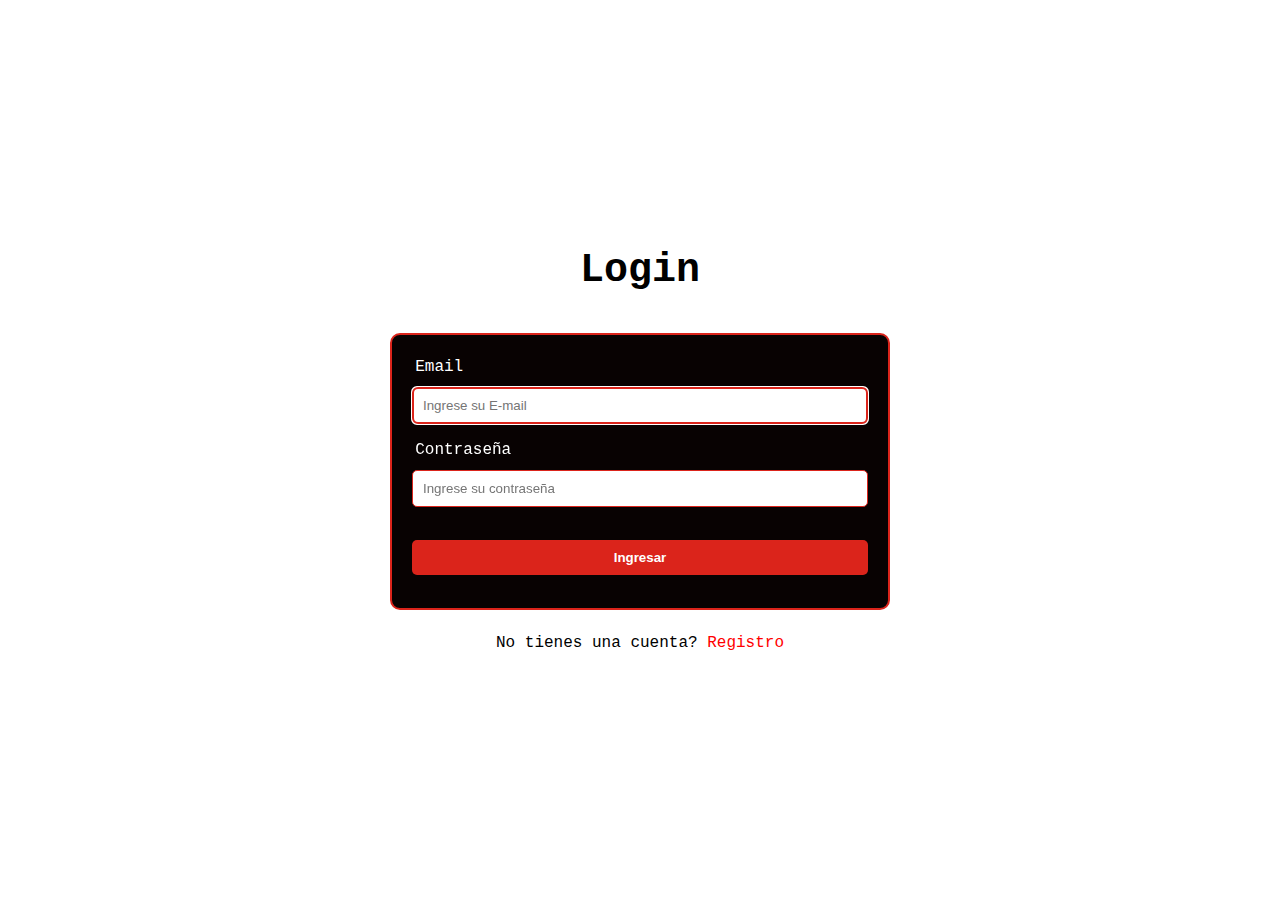
<file: index.html>
<!DOCTYPE html>
<html lang="es">
<head>
    <meta charset="UTF-8">
    <meta name="viewport" content="width=device-width, initial-scale=1.0">
    <meta hhtp-equiv="X-UA-Compatible" content="ie=edge">
    <title>Saida's Place</title>
    <link rel="shortcut icon" href="images/saida.png" type="image/x-icon">
    <link rel="stylesheet" href="css/estilos.css"
    <link rel="preconnect" href="https://fonts.googleapis.com">
    <link href="https://fonts.googleapis.com/css2?family=Open+Sans:wght@300;400;700&display=swap" rel="stylesheet">
</head>
<body>
    <header>
        <nav>
            <a href="#Inicio">Inicio</a>
            <a href="#Sobre nosotros">Sobre nosotros</a>   
            <a href="#Nuestro servicio">Servicios</a>
            <a href="#Contacto">Contacto</a>
            <a id="logout" href="#" class="logout-button">Salir</a>

        </nav>
        <section class="textos-header" id="Inicio">
            <h1>Saida's Place</h1>
            <h2>Arte hecho en crochet</h2>
        </section>
        <div class="wave"style="height: 150px; overflow: hidden;" ><svg viewBox="0 0 500 150" preserveAspectRatio="none" style="height: 100%; width: 100%;"><path d="M0.00,49.98 C209.65,193.92 330.41,-106.06 500.00,49.98 L500.00,150.00 L0.00,150.00 Z" style="stroke: none; fill: #fff;"></path></svg></div>
    </header>
    <main>
        <section class="contenedor sobre-nosotros" id="Sobre nosotros">
            <h2 class="titulo">Sobre nosotros</h2>
            <div class="contenedor-sobre-nosotros">
                <img src="Nueva carpeta/saida.png" alt="">
                <div class="contenido-textos">
                    <h3><span>1</span> Las mejores flores en crochet</h3>
                    <p>Flores hechas a mano y con amor, cada flor que realizamos trasmitimos el sentimiento del cliente a esa persona especial a la cual le van a regalar este hermoso detalle, por lo que queremos que estas piezas reflejen todo el amor que nuestros clientes quieren demostrar.</p>
                    <p>(Esta pagina solo es informativa)</p>
                    <h3><span>2</span> Regalos eternos</h3>
                    <p>Para que las flores que quieras regalar duren toda la vida con tu ser especial nosotros brindamos estas flores hechas en crochet, en las que un simple tejido se vuelve un objeto lindo y sencillo para regalar y el cual durara toda una vida si lo deseas.</p>
                    <h3><span>3</span> Origen</h3>
                    <p>Este emprendimiento surgio debido a la intriga de una joven barranquillera sobre el arte del crochet, un arte que es conocido por ser de abuelitas, esta joven lo transformo en el arte de dar regalos especiales a esas personitas igual de especiales.</p>
                </div>
            </div>
        </section>
            <section class="about-services" id="Nuestro servicio">
                <div class="contenedor">
                    <h2 class="titulo">Nuestro servicio</h2>
                    <div class="servicio-cont">
                        <div class="servicio-ind">
                            <img src="Nueva carpeta/WhatsApp Image 2023-10-13 at 14.56.05 (2).jpeg" alt="">
                            <h3>Bubble Flower</h3>
                            <p>Tu flor favorita en una burbuja</p>
                            <p>Precio: $ 40.000 </p>
                        </div>
                        <div class="servicio-ind">
                            <img src="Nueva carpeta/WhatsApp Image 2023-10-13 at 14.56.06 (1).jpeg" alt="">
                            <h3>Flores</h3>
                            <p>Diferentes flores tejidas individuales o en ramo, ideales para cualquier ocasión</p>
                            <p>Precio: Depende de la flor escogida</p>
                        </div> <div class="servicio-ind">
                            <img src="Nueva carpeta/WhatsApp Image 2023-10-13 at 15.50.33.jpeg" alt="">
                            <h3>Bandana</h3>
                            <p>Bandana ajustable, para que tu pelo este hermoso y siempre peinado</p>
                            <p>Precio: $ 22.000 </p>
                        </div>
                        </div>
                    </div>
                </div>
                <section class="comprar">
                    <div class="comprar-ahora">
                    <a href="https://wa.me/3164849121/?text=Hola,%20me%20interesa%20comprar%20el%20producto%20Nombre%20del%20Producto.%20¿Podrías%20proporcionarme%20más%20información?" target="_blank">Comprar ahora</a>
                </div>
                </section>
            </section>
              <section class="clientes contenedor">
                <h2 class="titulo">Que dicen nuestros clientes</h2>
                <div class="cards">
                    <div class="card">
                        <img src="Nueva carpeta/png-transparent-neck-font-scrum-master-orange-silhouette-circle-removebg-preview.png" alt="">
                        <div class="contenido-texto-card">
                            <h4>Ashleyglams</h4>
                            <p>Preciosas flores (el cliente pidio una rosa y tres margaritas individuales)</p>
                        </div>
                    </div>     
                        <div class="card">
                            <img src="Nueva carpeta/png-transparent-neck-font-scrum-master-orange-silhouette-circle-removebg-preview.png" alt="">
                            <div class="contenido-texto-card">
                                <h4>Danstoch</h4>
                                <p>Lo más lindo y al mejor precio</p>
                                </div>
                            </div>                        
                            </div>                        
                        </div>                   
                    </div>
                </div>
    </main>
    <footer>
        <h2 class="titulo" id="Contacto">Contacto</h2>
        <div class="contenedor-footer">
            <div class="content-foo">
                <h4>Telefono</h4>
                <p>+57 3164849121</p>
            </div>
        <div class="content-foo">
            <h4>Instagram</h4> <a href="https://instagram.com/saidasplace?igshid=aGF4Z3oyNmwwc3U1" target="_blank">Saida's Place</a>
           </div>
        </div>
        <h2 class="titulo-final">&copy; Saida's Place | Sarai Iguaran</h2>
    </footer>
<script>
    const user = JSON.parse(localStorage.getItem('login_success')) || false
    if(!user){
    window.location.href = 'login.html'
    }
    const logout = document.querySelector('#logout')
    .addEventListener('click', ()=>{
    alert('Hasta pronto!')
    localStorage.removeItem('login_success')
    window.location.href = 'login.html'
    })
</script>
</body>
</html>
</file>
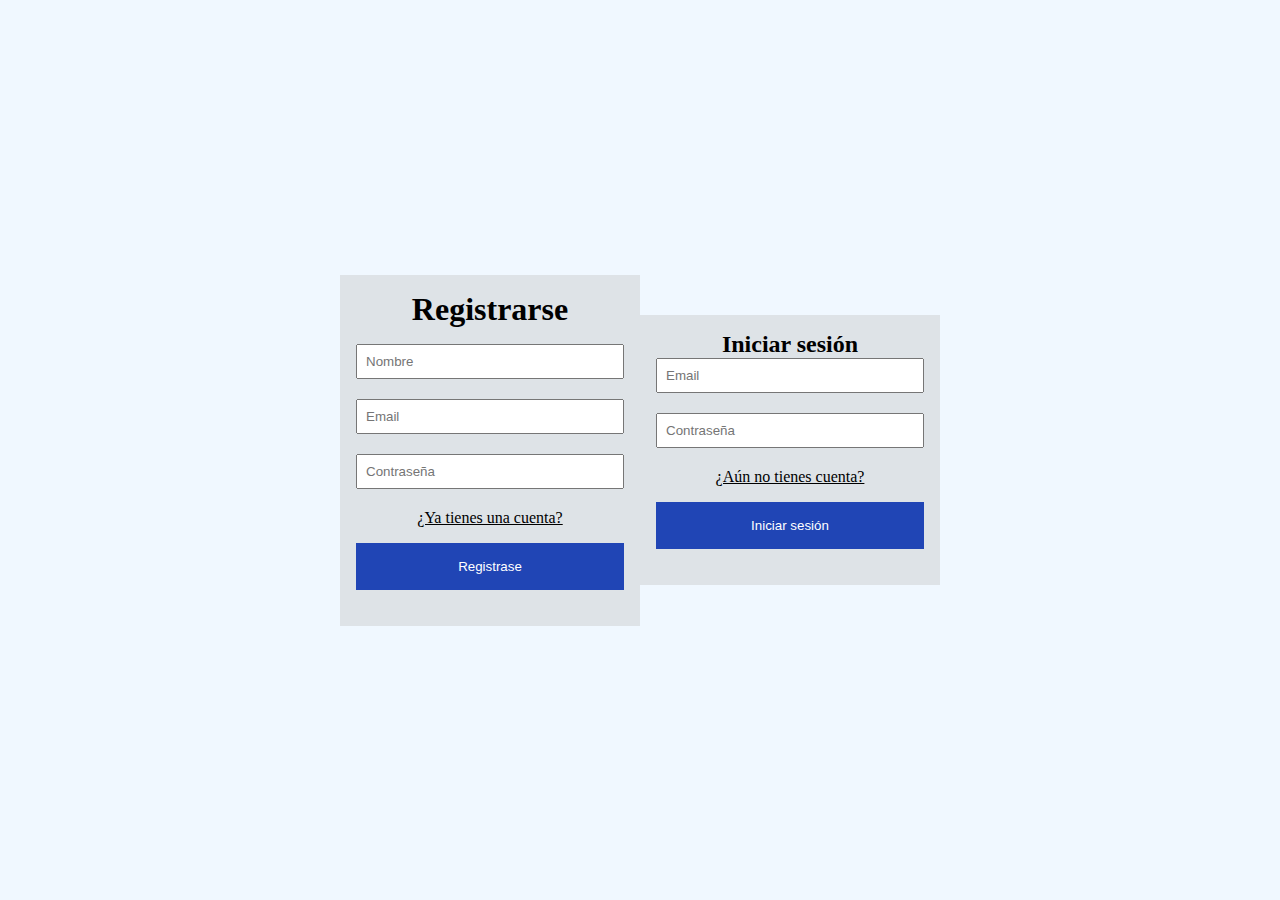
<file: index1.html>
<!DOCTYPE html>
<html>
<head>
    <meta charset="UTF-8">
    <meta name="viewport" content="width=device-width, initial-scale=1.0">
    <link rel="stylesheet" href="css/estilos1.css">
    <title>FORMULARIO</title>
    
</head>
<body>
    <div class="container">
        <div class="form sing-up-container">
        <h1>Registrarse</h1>
        <form class="formulario">
            <input type="text" placeholder="Nombre" id="name">
            <input type="email" placeholder="Email" id="email">
            <input type="password" placeholder="Contraseña" id="password">
            <a class="ok-account"> ¿Ya tienes una cuenta?</a>
            <input type="submit" value="Registrase">
        </form>
        </div>
        <div class="form sing-up-container">
            <h2>Iniciar sesión</h2>
            <form class="formulario2">
                <input type="email" placeholder="Email" id="email2">
                <input type="password" placeholder="Contraseña" id="password2">
                <a class="no-account"> ¿Aún no tienes cuenta?</a>
                <input type="submit" value="Iniciar sesión">
            </form>
        </div>
    </div>
    <script src="js/script.js"></script>
</body>
</html>
</file>
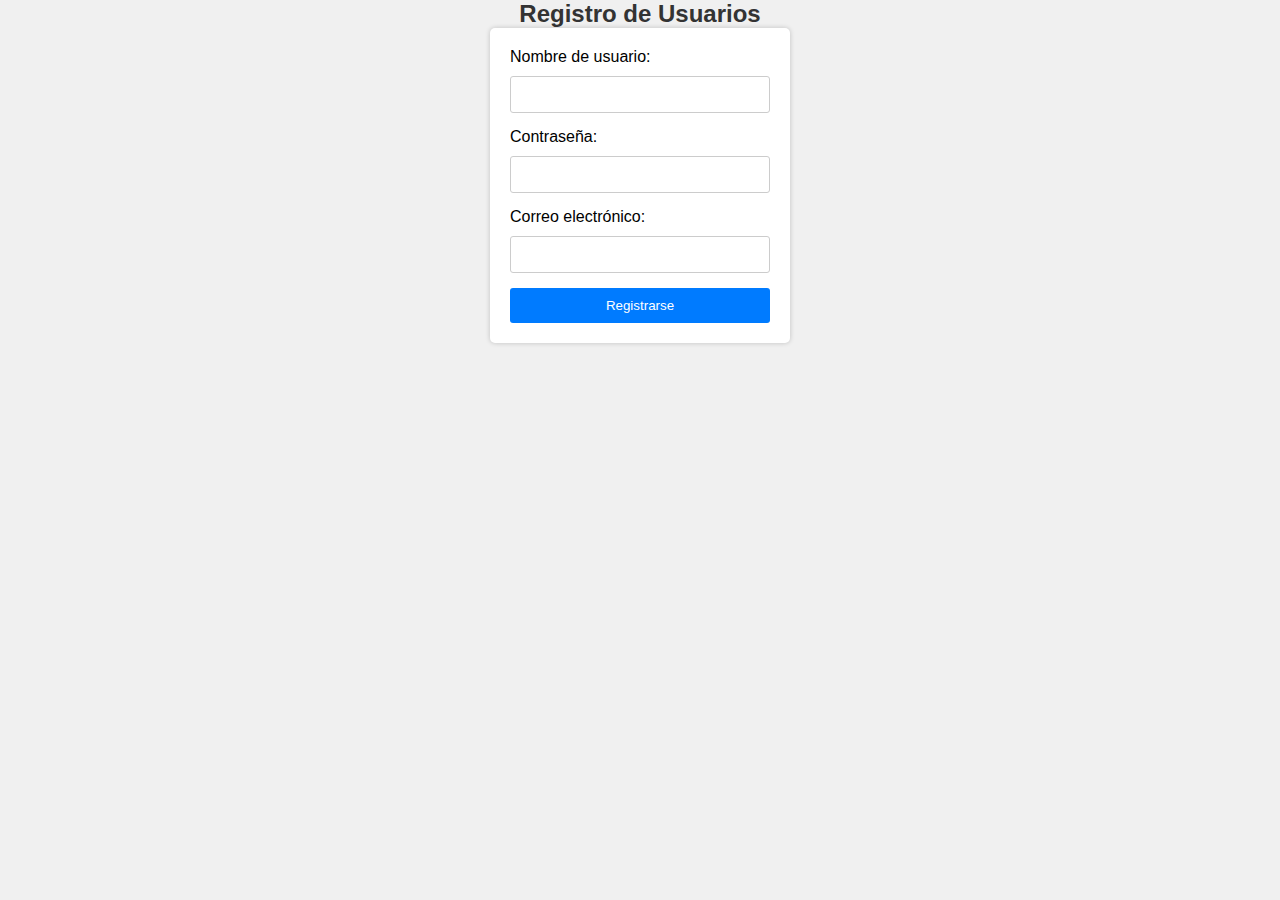
<file: index2.html>
<!DOCTYPE html>
<html>
<head>
    <meta charset="UTF-8">
    <meta name="viewport" content="width=device-width, initial-scale=1.0">
    <link rel="stylesheet" href="css/estilos1.css">
    <title>Registro de Usuarios</title>
    <style>
        body {
            font-family: Arial, sans-serif;
            background-color: #f0f0f0;
            margin: 0;
            padding: 0;
        }
        h2 {
            text-align: center;
            color: #333;
        }
        form {
            width: 300px;
            margin: 0 auto;
            background-color: #fff;
            padding: 20px;
            border-radius: 5px;
            box-shadow: 0 0 5px rgba(0, 0, 0, 0.2);
        }
        label {
            display: block;
            margin-bottom: 10px;
        }
        input[type="text"],
        input[type="password"],
        input[type="email"] {
            width: 100%;
            padding: 10px;
            margin-bottom: 15px;
            border: 1px solid #ccc;
            border-radius: 3px;
        }
        input[type="submit"] {
            width: 100%;
            padding: 10px;
            background-color: #007BFF;
            color: #fff;
            border: none;
            border-radius: 3px;
            cursor: pointer;
        }
        input[type="submit"]:hover {
            background-color: #0056b3;
        }
    </style>
</head>
<body>
    <h2>Registro de Usuarios</h2>
    <form action="registrar.php" method="post">
        <label for="username">Nombre de usuario:</label>
        <input type="text" name="username" required><br>
        
        <label for="password">Contraseña:</label>
        <input type="password" name="password" required><br>
        
        <label for="email">Correo electrónico:</label>
        <input type="email" name="email" required><br>
        
        <input type="submit" value="Registrarse">
    </form>
</body>
</html>
</file>
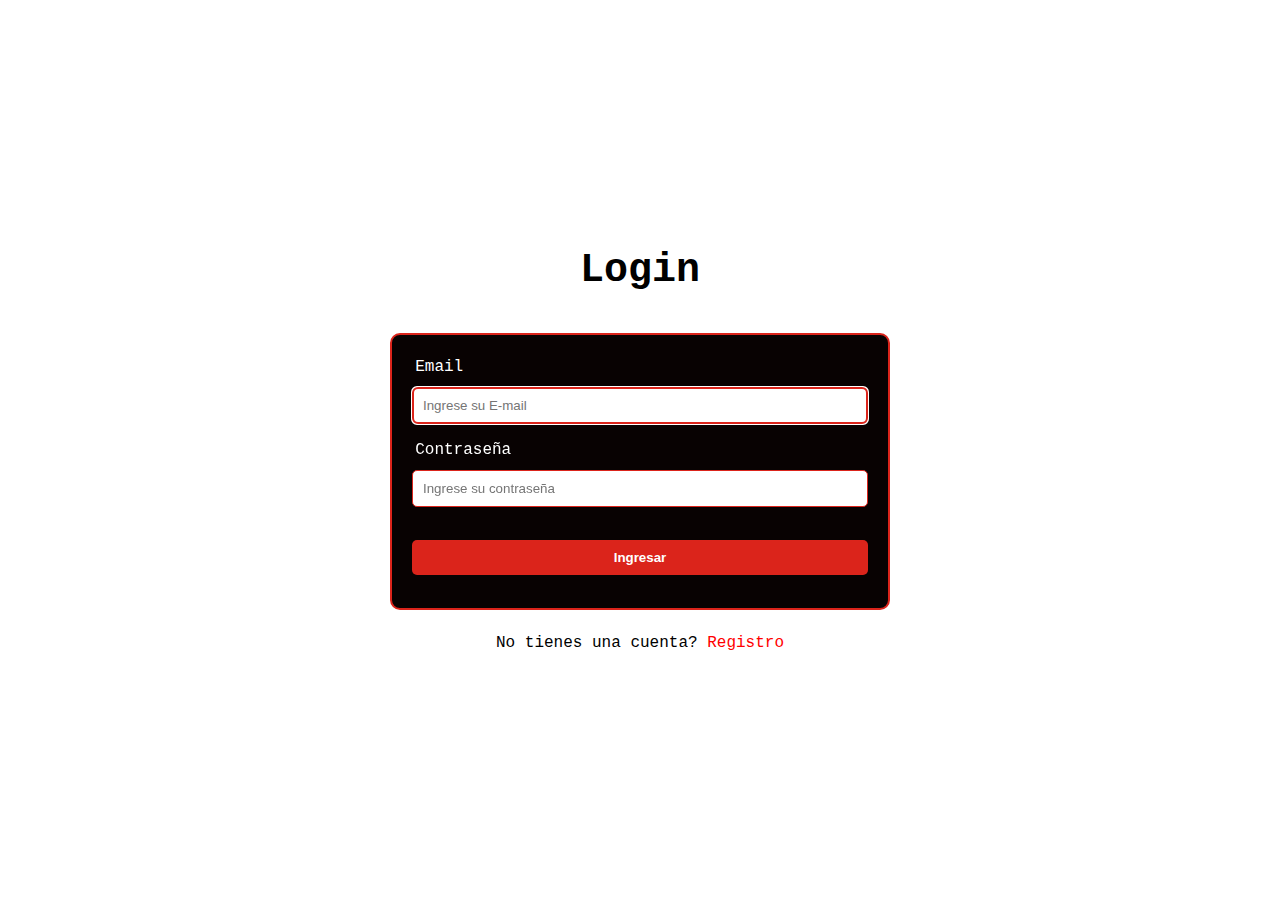
<file: login.html>
<!DOCTYPE html>
<html lang="en">
<head>
    <meta charset="UTF-8">
    <meta http-equiv="X-UA-Compatible" content="IE=edge">
    <meta name="viewport" content="width=device-width, initial-scale=1.0">
    <link rel="stylesheet" href="css/estilo.css">
    <link rel="shortcut icon" href="imagenes/descarga1.jpg" type="image/x-icon">
    <title>Login</title>
</head>
<body>
    <section>
        <h2>Login</h2>
        <form id="loginForm">
            <label>Email</label>
            <input type="email" placeholder="Ingrese su E-mail" id="email" required autofocus>
            <label>Contraseña</label>
            <input type="password" placeholder="Ingrese su contraseña" id="password" required>
            <input type="submit" value="Ingresar">
        </form>
        <p>No tienes una cuenta? <a href="signup.html">Registro</a></p>
    </section>
    <script src="js/login.js"></script>
</body>
</html>
</file>
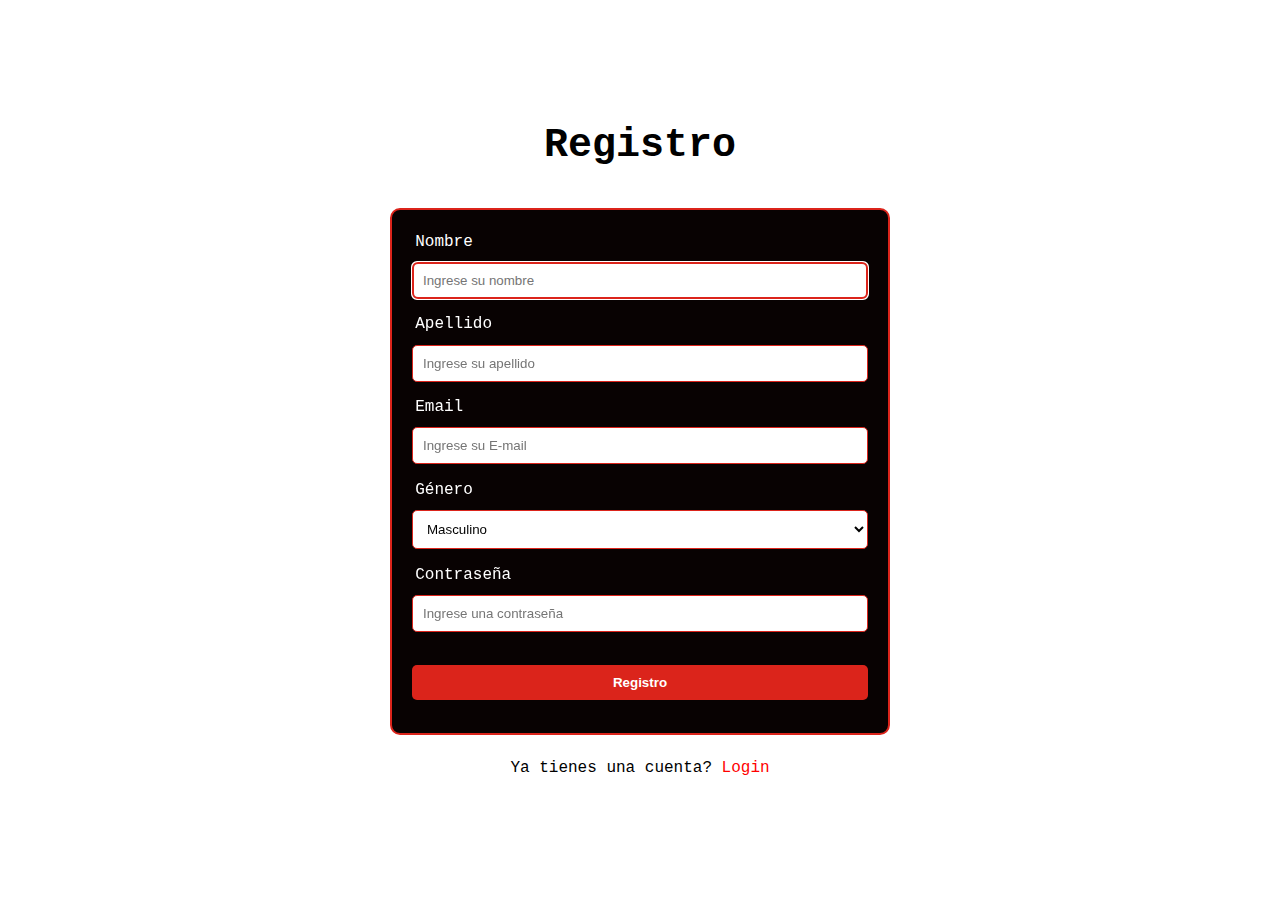
<file: signup.html>
<!DOCTYPE html>
<html lang="en">
<head>
    <meta charset="UTF-8">
    <meta http-equiv="X-UA-Compatible" content="IE=edge">
    <meta name="viewport" content="width=device-width, initial-scale=1.0">
    <link rel="stylesheet" href="css/estilo.css">
    <link rel="shortcut icon" href="imagenes/descarga1.jpg" type="image/x-icon">
    <title>Registro</title>
</head>
<body>
    <section>
        <h2>Registro</h2>
        <form id="signupForm">
            <label>Nombre</label>
            <input type="text" placeholder="Ingrese su nombre" id="name" required autofocus>
            <label>Apellido</label>
            <input type="text" placeholder="Ingrese su apellido" id="apellido" required autofocus>
            <label>Email</label>
            <input type="email" placeholder="Ingrese su E-mail" id="email" required>
            <label>Género</label>
            <select id="genero" required>
                <option value="masculino">Masculino</option>
                <option value="femenino">Femenino</option>
            </select>
            <label>Contraseña</label>
            <input type="password" placeholder="Ingrese una contraseña" id="password" required>
            <input type="submit" value="Registro">
        </form>
        <p>Ya tienes una cuenta? <a href="login.html">Login</a></p>
    </section>
    <script src="js/signup.js"></script>
</body>
</html>
</file>
<file: css/estilos1.css>
*{
    margin: 0;
    padding: 0;
    box-sizing: border-box;
}
.container{
    background-color: aliceblue;
    display: flex;
    align-items: center;
    justify-content: center;
    height: 100vh;
}
.form {
    text-align: center;
    width: 300px;
    padding: 1rem;
    background-color: rgba(199, 199, 199, .427);
}
.sign-in-container {
    display: none;
}
h1 {
    margin-bottom: 1rem;
}
.form input{
    display: block;
    width: 100%;
    padding: .5rem;
    margin: auto;
    margin-bottom: 20px;
    outline: none;
}
.form input[type="submit"] {
    width: 100%;
    padding: 1rem;
    cursor: pointer;
    background-color: rgb(32,69,181);
    border: none;
    color: #fff;
}
.form a {
    display: block;
    margin: auto;
    margin-bottom: 1rem;
    width: 150px;
    font-size: 1rem;
    color: black;
    cursor: pointer;
    text-decoration: underline;
}
</file>
<file: css/estilo.css>
:root{
    --font-mono: ui-monospace, Menlo, Monaco, 'Cascadia Mono', 'Segoe UI Mono',
    'Roboto Mono', 'Oxygen Mono', 'Ubuntu Monospace', 'Source Code Pro',
    'Fira Mono', 'Droid Sans Mono', 'Courier New', monospace;
    --transition: all 0.1s cubic-bezier(0.645, 0.045, 0.355, 1)
}

* {
    margin:0;
    padding:0;
    box-sizing:border-box;
}

body{
    font-family: var(--font-mono);
}

section{
    display:flex;
    flex-wrap: wrap;
    height: 100vh;
    align-items: center;
    justify-content: center;
    flex-direction: column;
    padding: 1em;
}

section h1{
    font-size: 3em;
}

section h2{
    text-align:center;
    width: 100%;
    margin-bottom: 1em;
    font-size: 2.5em
}

section form{
    padding: 1.5em;
    display:flex;
    flex-wrap: wrap;
    max-width: 500px;
    border-radius: 20px;
    border: 2px solid rgba(0,0,0,.1);
}

section form label{
    width: 100%;
    padding: 0.2em;
    margin-bottom: 0.5em;
}

section form input{
    width: 100%;
    margin-bottom: 1em;
    padding: 0.8em;
    border-radius: 9px;
    border: none;
    outline-color: #003DFF;
    background-color: #eee;
}

section form input[type='submit']{
    cursor: pointer;
    margin-top: 1.5em;
    background-color: #003DFF;
    color: #fff;
    font-family: var(--font-mono);
    transition: var(--transition);
} 

section form input[type='submit']:active{
    transform: scale(0.97);
}

section p{
    margin-top: 1.5em;

}


section p a{
    text-decoration: none;
    color: #ff0000;
}



/* Estilos para el formulario de reseñas */
section form {
    padding: 20px;
    display: flex;
    flex-wrap: wrap;
    max-width: 500px;
    border-radius: 10px;
    border: 2px solid #db241b;
    background-color: #080202;
}

section form label {
    width: 100%;
    padding: 0.2em;
    margin-bottom: 0.5em;
    color: #ffffff;
}

section form input,
section form select,
section form textarea {
    width: 100%;
    margin-bottom: 1em;
    padding: 10px;
    border-radius: 5px;
    border: 1px solid #db241b;
    outline-color: #db241b;
    background-color: #ffffff;
    color: #000000;
}

section form input[type='submit'] {
    cursor: pointer;
    margin-top: 1.5em;
    background-color: #db241b;
    color: #ffffff;
    font-family: "Poppins", sans-serif;
    font-weight: 700;
    border: none;
    border-radius: 5px;
    transition: all 0.1s cubic-bezier(0.645, 0.045, 0.355, 1);
}

section form input[type='submit']:hover {
    background-color: #ab1c15;
}

section form p {
    margin-top: 1.5em;
    color: #a7a7a7;
}

section form p a {
    text-decoration: none;
    color: #db241b;
}

section form select:focus,
section form input:focus,
section form textarea:focus {
    border-color: #db241b;
}
</file>
